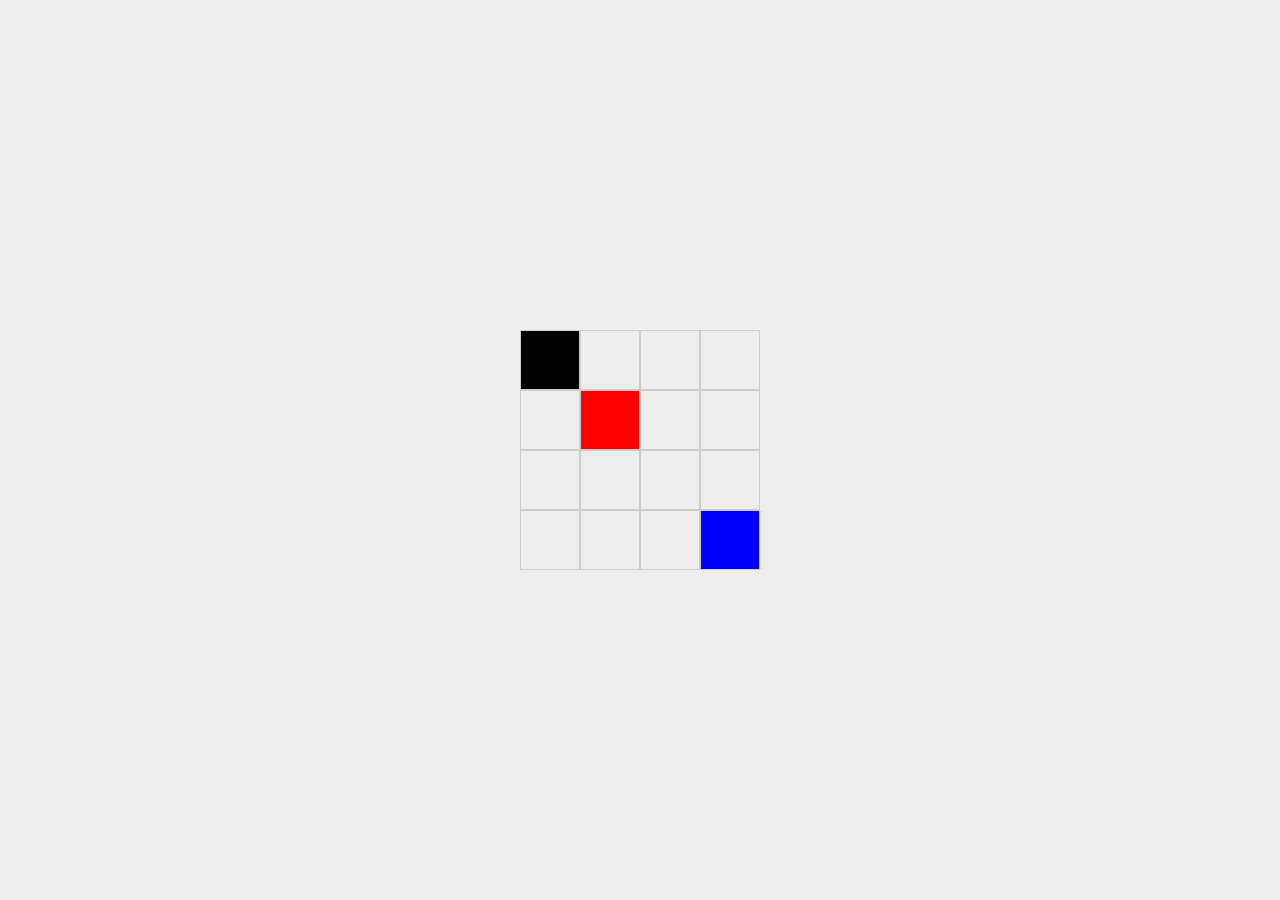
<file: index2.html>
<!DOCTYPE html>
<html lang="en">
<head>
    <meta charset="UTF-8">
    <meta name="viewport" content="width=device-width, initial-scale=1.0">
    <title>Document</title>
    <link rel="stylesheet" href="stylec.css">
</head>
<body>
    <main>
    <div class="grid">
        <div class="box a"></div>
        <div class="box b"></div>
        <div class="box c"></div>
        <div class="box d"></div>

        <div class="box e"></div>
        <div class="box f"></div>
        <div class="box g"></div>
        <div class="box h"></div>

        <div class="box i"></div>
        <div class="box j"></div>
        <div class="box k"></div>
        <div class="box l"></div>

        <div class="box m"></div>
        <div class="box n"></div>
        <div class="box o"></div>
        <div class="box p"></div>
    </div>
    </main>
</body>
</html>
</file>
<file: stylec.css>
body {
    margin: 0;
    height: 100vh;

    display: flex;
    justify-content: center;
    /* centra horizontal */
    align-items: center;
    /* centra vertical */

    background: #eee;
}
.grid {
    display: grid;
    grid-template-columns: repeat(4, 60px);
    grid-template-rows: repeat(4, 60px);
}

.box {
    border: 1px solid #ccc;
}


.a {
    grid-column: 1;
    grid-row: 1;
    background: black;
}

.f {
    grid-column: 2;
    grid-row: 2;
    background: red;
}

.p {
    grid-column: 4;
    grid-row: 4;
    background: blue;
}
</file>
